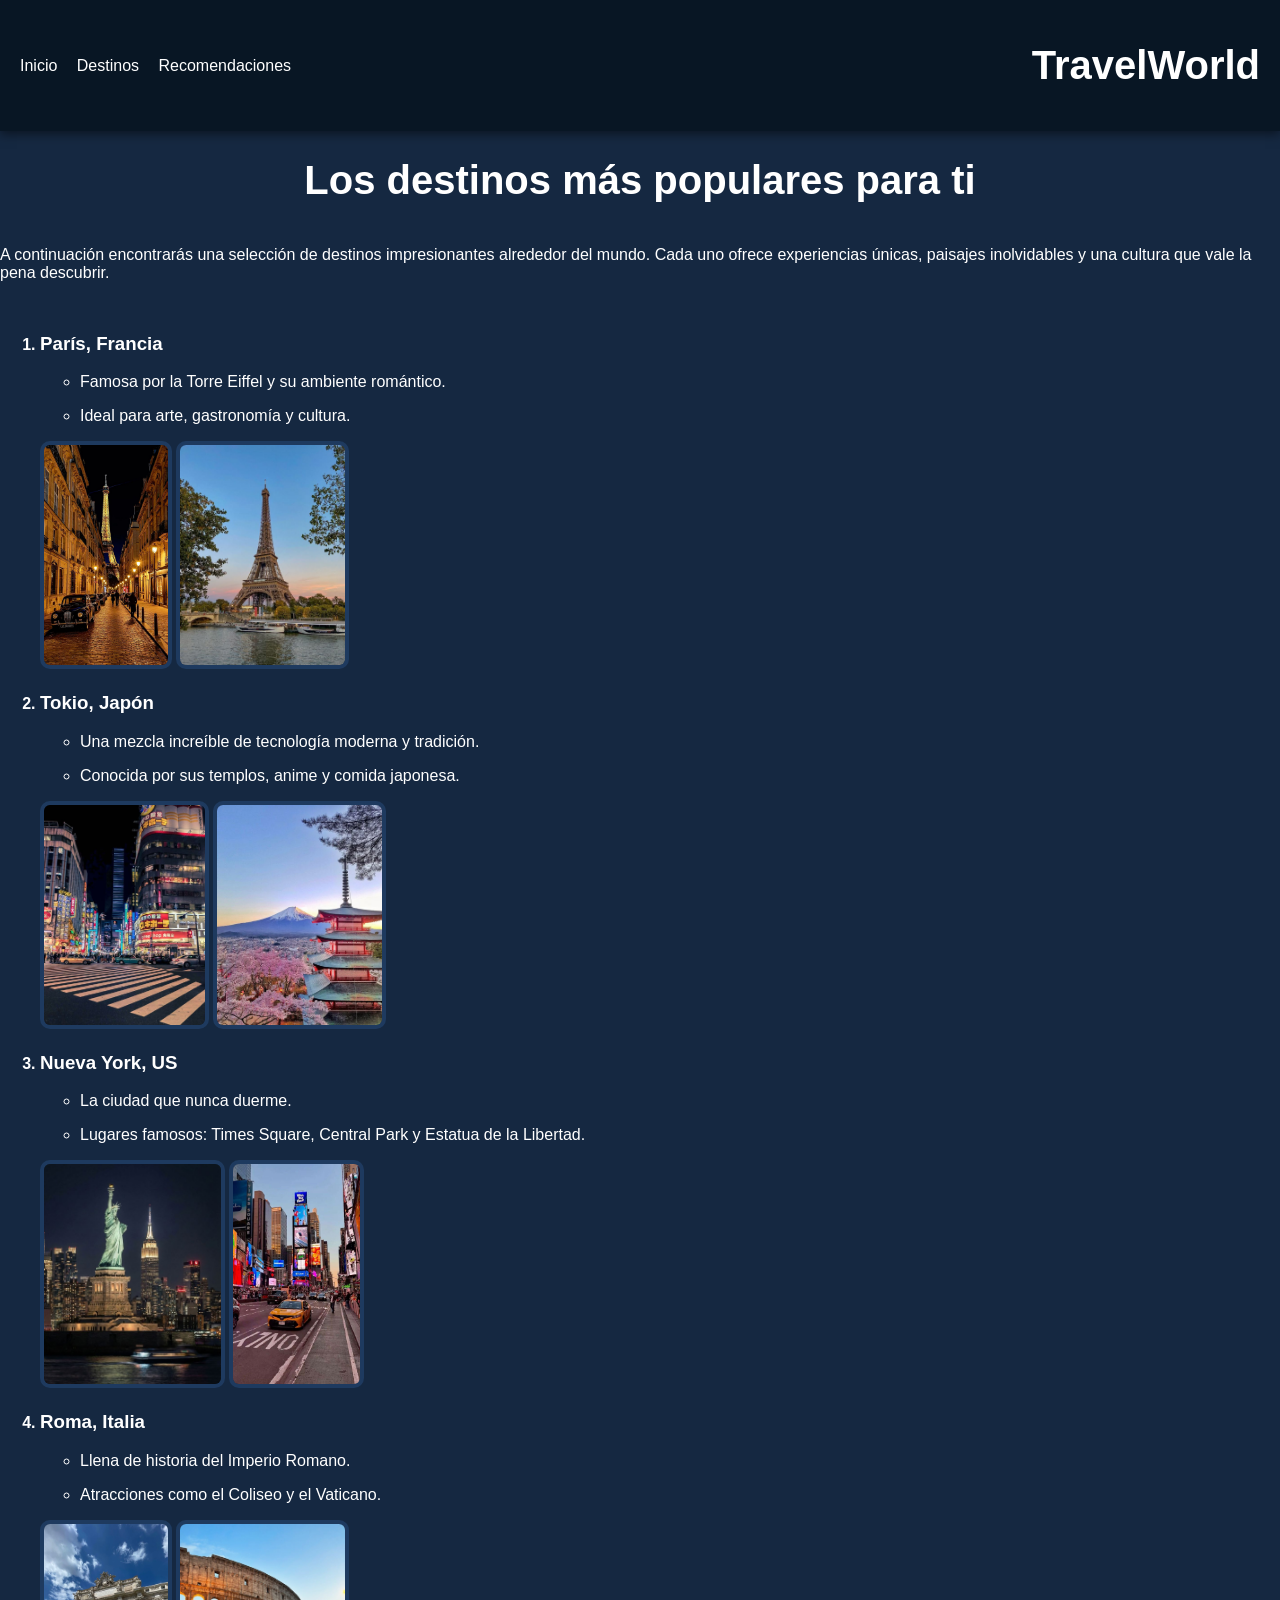
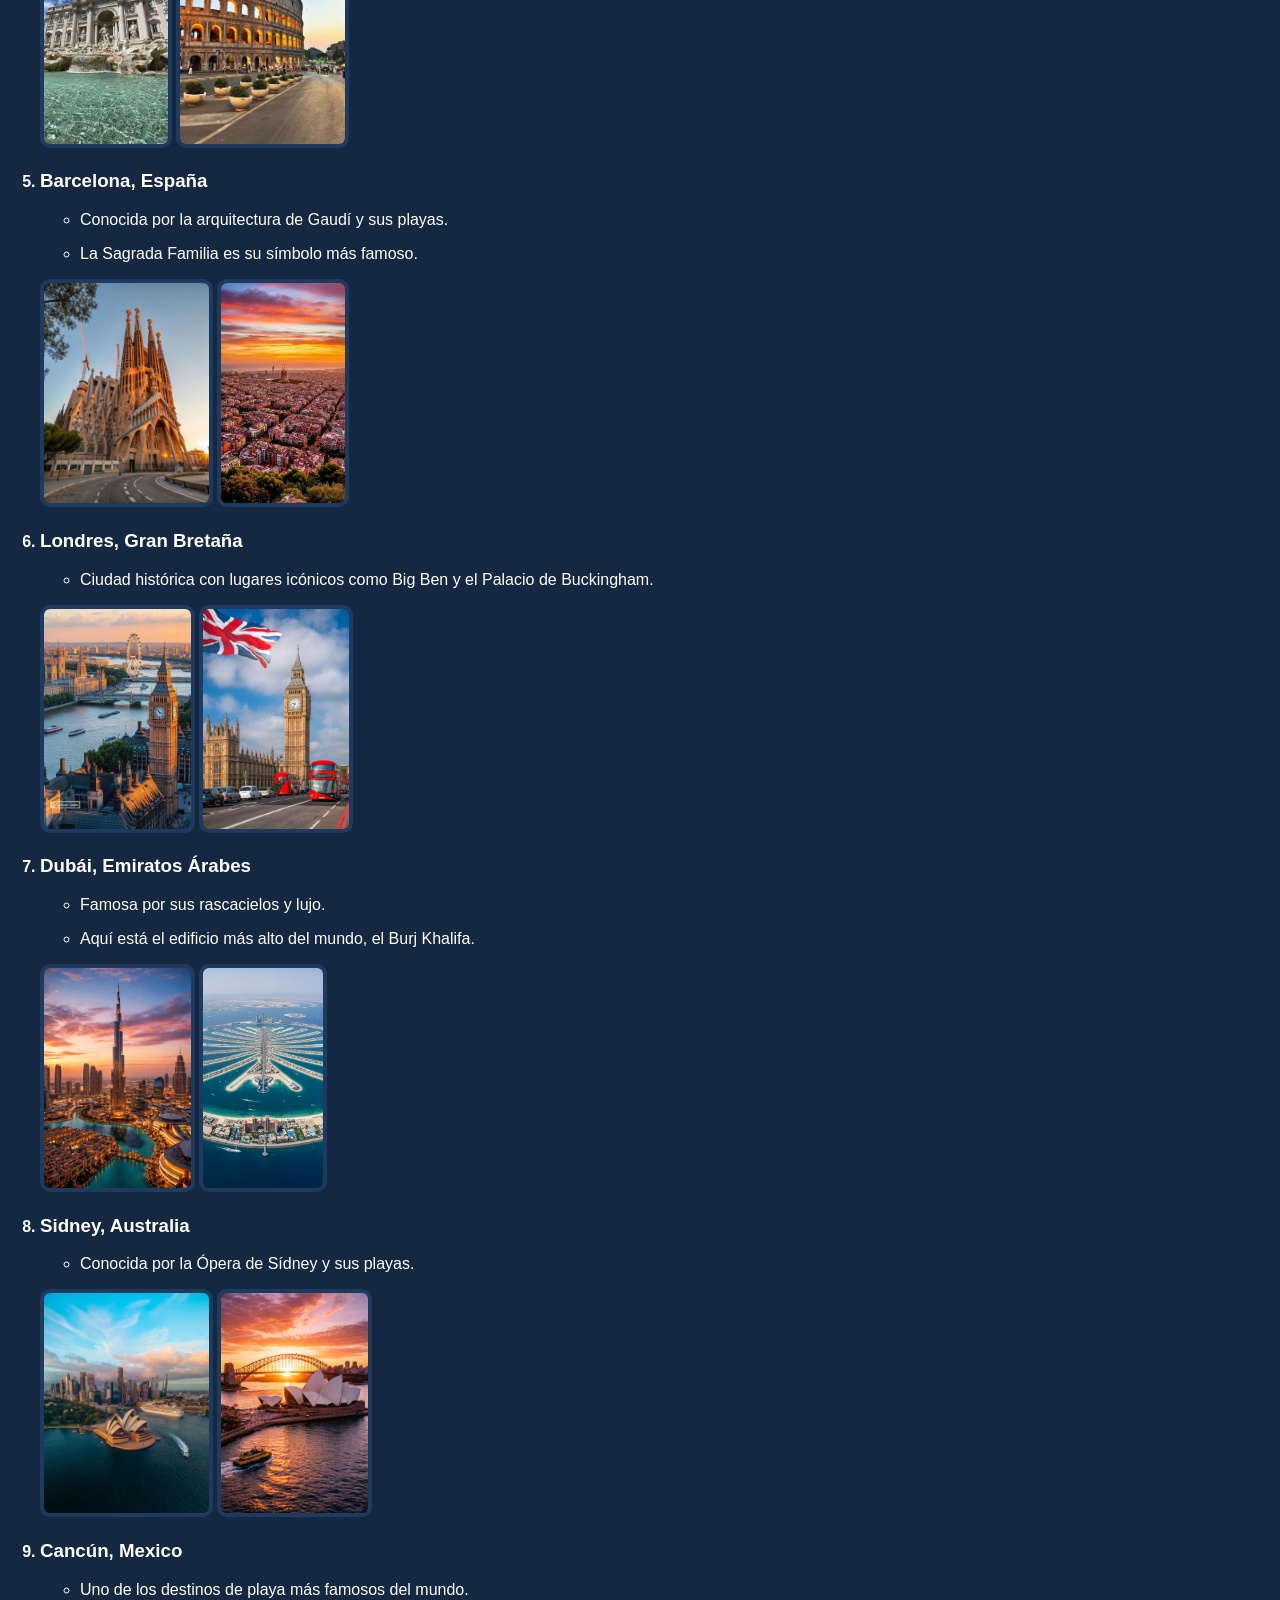
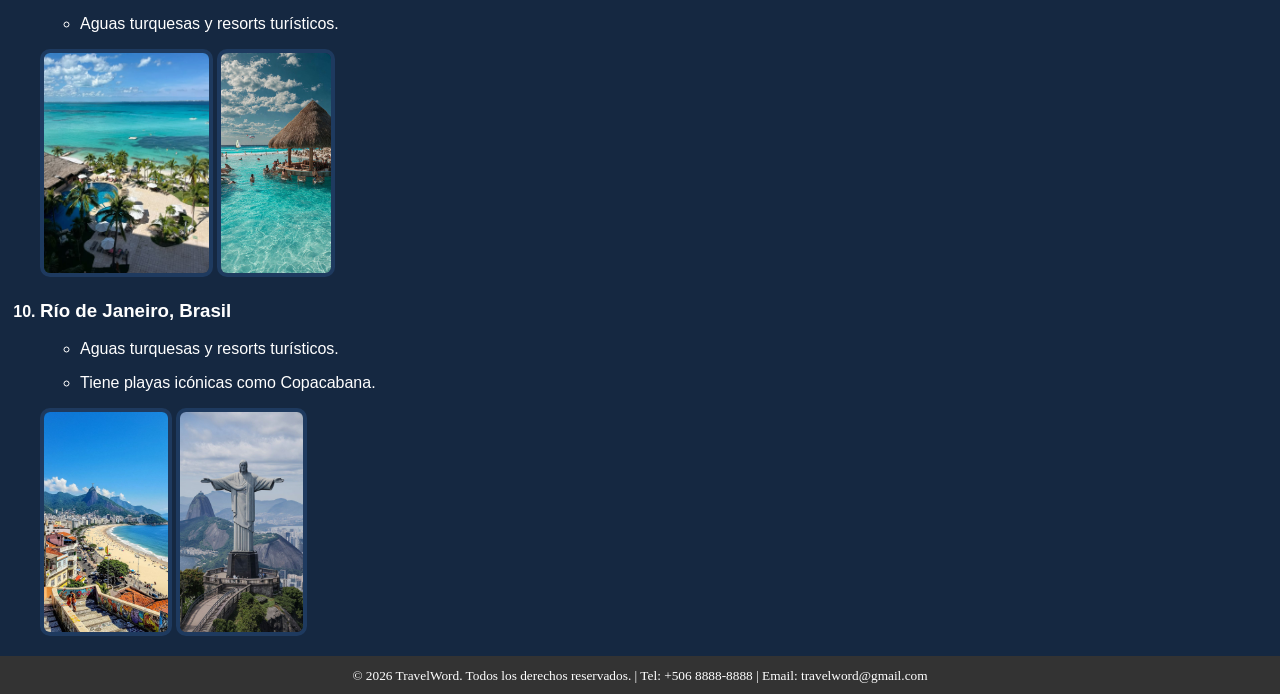
<file: Destinos_Populares.html>
<!DOCTYPE html>
<html lang="en">
<head>
    <meta charset="UTF-8">
    <meta name="viewport" content="width=device-width, initial-scale=1.0">
    <title>TravelWorld</title>
    <link rel="stylesheet" href="style.css">
</head>
<body class="destinos">

    <nav class="navbar">

    <div class="menu">
        <a href="Inicio.html">Inicio</a>
        <a href="Destinos_Populares.html">Destinos</a>
        <a href="Recomendaciones.html">Recomendaciones</a>
    </div>

    <h1 class="titulo">TravelWorld</h1>

</nav>

    <h1>Los destinos más populares para ti</h1>
    <p>A continuación encontrarás una selección de destinos impresionantes alrededor del mundo. Cada uno ofrece experiencias únicas, paisajes inolvidables y una cultura que vale la pena descubrir.</p>

    <ol>
        <strong><li><h3>París, Francia</h3></li></strong>
        <ul>
            <li><p>Famosa por la Torre Eiffel y su ambiente romántico.</p></li>
            <li><p>Ideal para arte, gastronomía y cultura.</p></li>
        </ul>
        <img src="Fotos/Paris streets.jpg" alt="350" height="220">
        <img src="Fotos/POV_ you’re in Paris.jpg" alt="350" height="220">

        <strong><li><h3>Tokio, Japón</h3></li></strong>
        <ul>
            <li><p>Una mezcla increíble de tecnología moderna y tradición.</p></li>
            <li><p>Conocida por sus templos, anime y comida japonesa.</p></li>
        </ul>
        <img src="Fotos/51 Best Things to do in Tokyo.jpg" alt="350" height="220">
        <img src="Fotos/descarga (21).jpg" alt="350" height="220">

        <strong><li><h3>Nueva York, US</h3></li></strong>
        <ul>
            <li><p>La ciudad que nunca duerme.</p></li>
            <li><p>Lugares famosos: Times Square, Central Park y Estatua de la Libertad.</p></li>
        </ul>
        <img src="Fotos/ny 1.jpg" alt="350" height="220">
        <img src="Fotos/ny2.jpg" alt="350" height="220">

        <strong><li><h3>Roma, Italia</h3></li></strong>
        <ul>
            <li><p>Llena de historia del Imperio Romano.</p></li>
            <li><p>Atracciones como el Coliseo y el Vaticano.</p></li>
        </ul>
        <img src="Fotos/Roma.jpg" alt="350" height="220">
        <img src="Fotos/Rome, Italy.jpg" alt="350" height="220">

        <strong><li><h3>Barcelona, España</h3></li></strong>
        <ul>
            <li><p>Conocida por la arquitectura de Gaudí y sus playas.</p></li>
            <li><p>La Sagrada Familia es su símbolo más famoso.</p></li>
        </ul>
        <img src="Fotos/la sagrada failia.jpg" alt="350" height="220">
        <img src="Fotos/Sunset in Barcelona.jpg" alt="350" height="220">

        <strong><li><h3>Londres, Gran Bretaña</h3></li></strong>
        <ul>
            <li><p>Ciudad histórica con lugares icónicos como Big Ben y el Palacio de Buckingham.</p></li>
        </ul>
        <img src="Fotos/londra 2.jpg" alt="350" height="220">
        <img src="Fotos/Londra.jpg" alt="350" height="220">

        <strong><li><h3>Dubái, Emiratos Árabes</h3></li></strong>
        <ul>
            <li><p>Famosa por sus rascacielos y lujo.</p></li>
            <li><p>Aquí está el edificio más alto del mundo, el Burj Khalifa.</p></li>
        </ul>
        <img src="Fotos/dubai 1.jpg" alt="350" height="220">
        <img src="Fotos/dubai 2.jpg" alt="350" height="220">

        <strong><li><h3>Sidney, Australia</h3></li></strong>
        <ul>
            <li><p>Conocida por la Ópera de Sídney y sus playas.</p></li>
        </ul>
        <img src="Fotos/australia act.jpg" alt="350" height="220">
        <img src="Fotos/Sydney, Australia.jpg" alt="350" height="220">

        <strong><li><h3>Cancún, Mexico</h3></li></strong>
        <ul>
            <li><p>Uno de los destinos de playa más famosos del mundo.</p></li>
            <li><p>Aguas turquesas y resorts turísticos.</p></li>
        </ul>
        <img src="Fotos/cancún méxico.jpg" alt="350" height="220">
        <img src="Fotos/Ultimate Cancun Mexico Bucket List_ Top Things To Do In Paradise.jpg" alt="350" height="220">

        <strong><li><h3>Río de Janeiro, Brasil</h3></li></strong>
        <ul>
            <li><p>Aguas turquesas y resorts turísticos.</p></li>
            <li><p>Tiene playas icónicas como Copacabana.</p></li>
        </ul>
        <img src="Fotos/Brazil 🇧🇷.jpg" alt="350" height="220">
        <img src="Fotos/descarga (22).jpg" alt="350" height="220">
    </ol>

    <footer><small>© 2026 TravelWord. Todos los derechos reservados. | Tel: +506 8888-8888 | Email: travelword@gmail.com</small></footer>
</body>
</html>
</file>
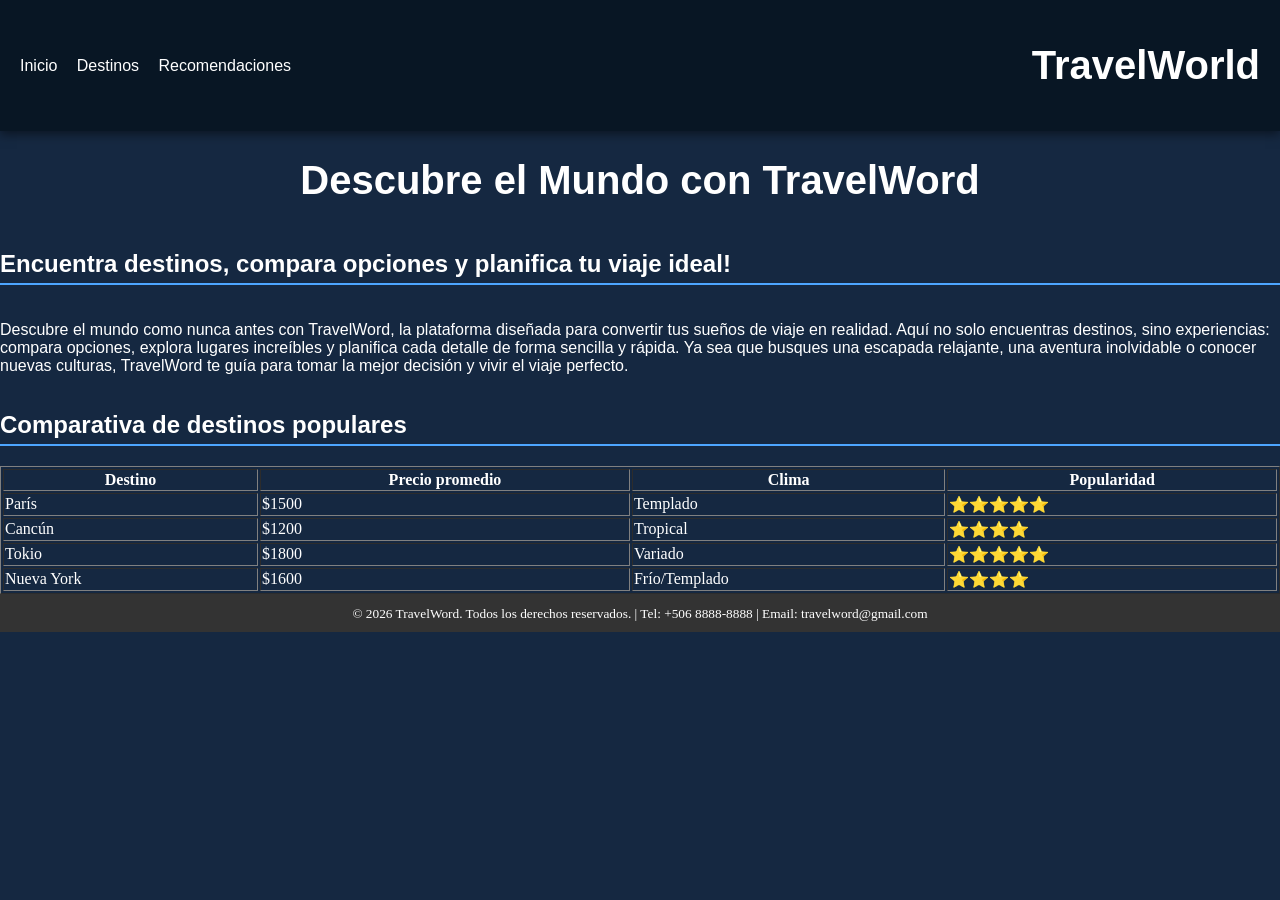
<file: Inicio.html>
<!DOCTYPE html>
<html lang="en">
<head>
    <meta charset="UTF-8">
    <meta name="viewport" content="width=, initial-scale=1.0">
    <title>TravelWorld</title>
    <link rel="stylesheet" href="style.css">
</head>



<body class="Inicio">

<header>
<nav class="navbar">

    <div class="menu">
        <a href="Inicio.html">Inicio</a>
        <a href="Destinos_Populares.html">Destinos</a>
        <a href="Recomendaciones.html">Recomendaciones</a>
    </div>

    <h1 class="titulo">TravelWorld</h1>
    </header>

    <h1>Descubre el Mundo con TravelWord</h1>
    <h2>Encuentra destinos, compara opciones y planifica tu viaje ideal!</h2>
    <p>Descubre el mundo como nunca antes con TravelWord, la plataforma diseñada para convertir tus sueños de viaje en realidad. Aquí no solo encuentras destinos, sino experiencias: compara opciones, explora lugares increíbles y planifica cada detalle de forma sencilla y rápida. Ya sea que busques una escapada relajante, una aventura inolvidable o conocer nuevas culturas, TravelWord te guía para tomar la mejor decisión y vivir el viaje perfecto.</p>

    <h2>Comparativa de destinos populares</h2>

<table border="1">
  <thead>
    <tr>
      <th>Destino</th>
      <th>Precio promedio</th>
      <th>Clima</th>
      <th>Popularidad</th>
    </tr>
  </thead>
  <tbody>
    <tr>
      <td>París</td>
      <td>$1500</td>
      <td>Templado</td>
      <td>⭐⭐⭐⭐⭐</td>
    </tr>
    <tr>
      <td>Cancún</td>
      <td>$1200</td>
      <td>Tropical</td>
      <td>⭐⭐⭐⭐</td>
    </tr>
    <tr>
      <td>Tokio</td>
      <td>$1800</td>
      <td>Variado</td>
      <td>⭐⭐⭐⭐⭐</td>
    </tr>
    <tr>
      <td>Nueva York</td>
      <td>$1600</td>
      <td>Frío/Templado</td>
      <td>⭐⭐⭐⭐</td>
    </tr>
  </tbody>
</table>
</nav>
<footer><small>© 2026 TravelWord. Todos los derechos reservados. | Tel: +506 8888-8888 | Email: travelword@gmail.com</small></footer>
</body>
</html>
</file>
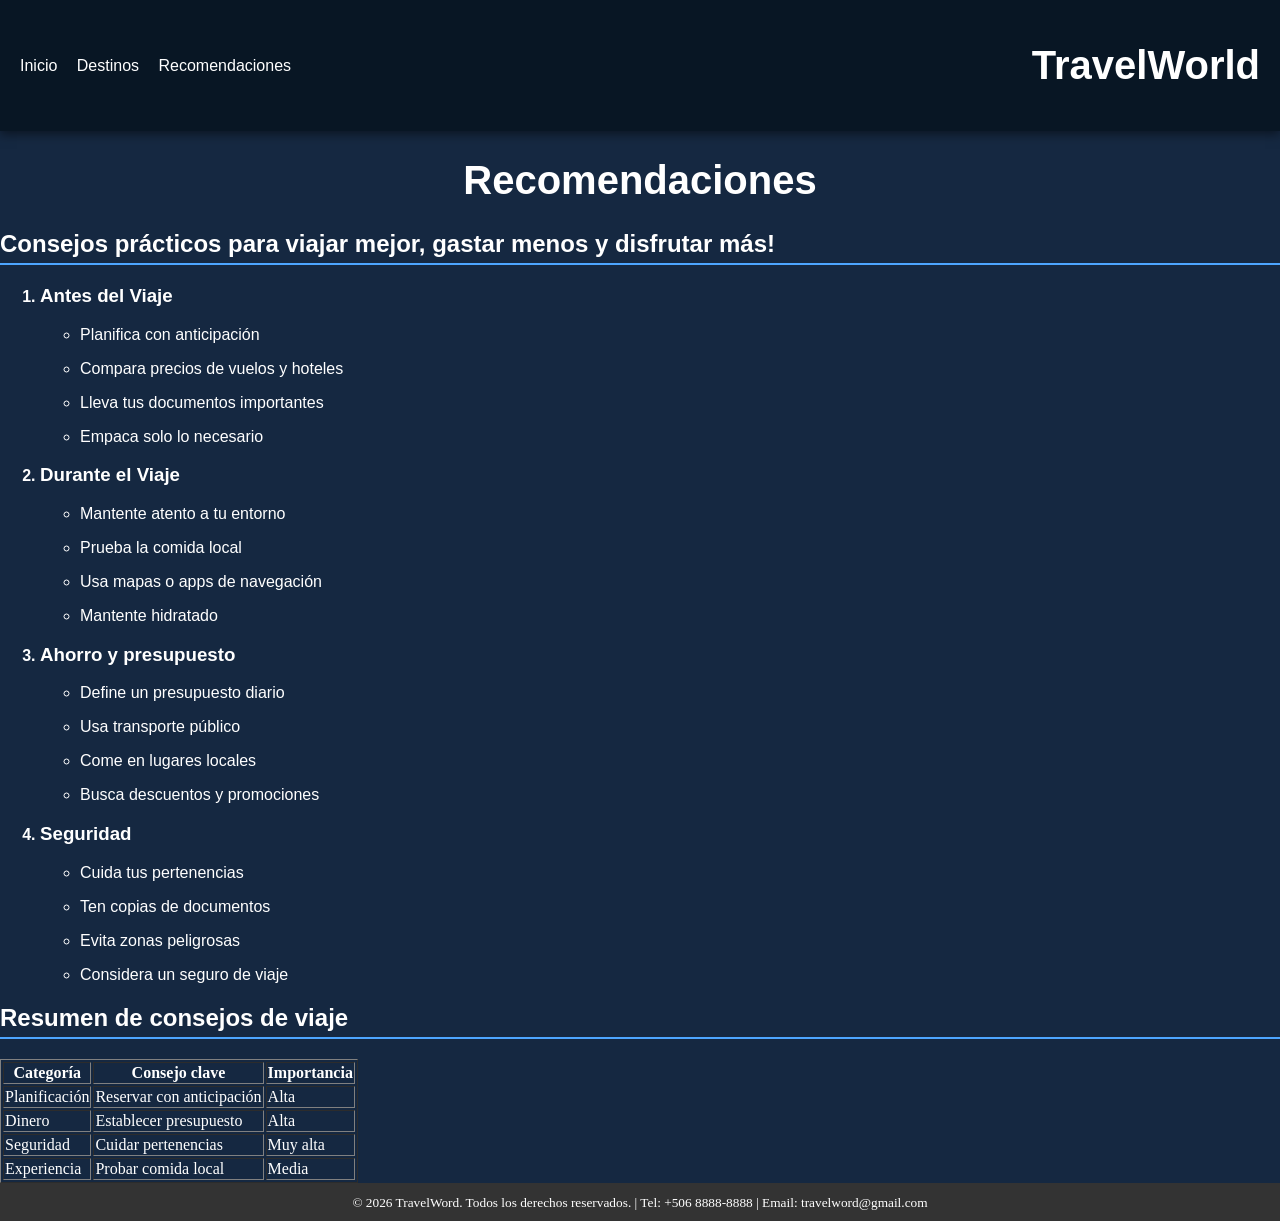
<file: Recomendaciones.html>
<!DOCTYPE html>
<html lang="en">
<head>
    <meta charset="UTF-8">
    <meta name="viewport" content="width=device-width, initial-scale=1.0">
    <title>TravelWorld</title>
    <link rel="stylesheet" href="style.css">
</head>
<bodyclass="Inicio">
<header>
<nav class="navbar">

    <div class="menu">
        <a href="Inicio.html">Inicio</a>
        <a href="Destinos_Populares.html">Destinos</a>
        <a href="Recomendaciones.html">Recomendaciones</a>
    </div>

    <h1 class="titulo">TravelWorld</h1>
    </header>

    <h1>Recomendaciones</h1>

    <h2>Consejos prácticos para viajar mejor, gastar menos y disfrutar más!</h2>

    <ol>
    <strong><li><h3>Antes del Viaje</h3></li></strong>
        <ul>
            <li><p>Planifica con anticipación</p></li>
            <li><p>Compara precios de vuelos y hoteles</p></li>
            <li><p>Lleva tus documentos importantes</p></li>
            <li><p>Empaca solo lo necesario</p></li>
        </ul>
        
        <strong><li><h3>Durante el Viaje</h3></li></strong>
        <ul>
            <li><p>Mantente atento a tu entorno</p></li>
            <li><p>Prueba la comida local</p></li>
            <li><p>Usa mapas o apps de navegación</p></li>
            <li><p>Mantente hidratado</p></li>
        </ul>

        <strong><li><h3>Ahorro y presupuesto</h3></li></strong>
        <ul>
            <li><p>Define un presupuesto diario</p></li>
            <li><p>Usa transporte público</p></li>
            <li><p>Come en lugares locales</p></li>
            <li><p>Busca descuentos y promociones</p></li>
        </ul>

        <strong><li><h3>Seguridad</h3></li></strong>
        <ul>
            <li><p>Cuida tus pertenencias</p></li>
            <li><p>Ten copias de documentos</p></li>
            <li><p>Evita zonas peligrosas</p></li>
            <li><p>Considera un seguro de viaje</p></li>
        </ul>
    </ol>

<h2>Resumen de consejos de viaje</h2>


<table border="1">
  <thead>
    <tr>
      <th>Categoría</th>
      <th>Consejo clave</th>
      <th>Importancia</th>
    </tr>
  </thead>
  <tbody>
    <tr>
      <td>Planificación</td>
      <td>Reservar con anticipación</td>
      <td>Alta</td>
    </tr>
    <tr>
      <td>Dinero</td>
      <td>Establecer presupuesto</td>
      <td>Alta</td>
    </tr>
    <tr>
      <td>Seguridad</td>
      <td>Cuidar pertenencias</td>
      <td>Muy alta</td>
    </tr>
    <tr>
      <td>Experiencia</td>
      <td>Probar comida local</td>
      <td>Media</td>
    </tr>
  </tbody>
</table>

</nav>
<footer><small>© 2026 TravelWord. Todos los derechos reservados. | Tel: +506 8888-8888 | Email: travelword@gmail.com</small></footer>
</body>
</html>
</file>
<file: style.css>
.navbar
{
    display: flex;
    justify-content: space-between;
    align-items: center;
    background-color: #081624;
    padding: 10px 20px;
    box-shadow: 0px 3px 10px rgba(0,0,0,0.5);

}

h1,h2,h3,p,li, .navbar
{
    font-family:Verdana, Geneva, Tahoma, sans-serif;
    color: white;
}

h1
{
    font-size: 40px;
    text-align: center;
}

h2
{
    border-bottom: 2px solid #4DA6FF;
    padding-bottom: 5px;
}

.menu a
{
    color: white;
    text-decoration: none;
    margin-right: 15px;
}

.menu a:hover
{
    color: #8cbbed;
    transition: 0.3s;
}

.titulo
{
    color: white;
}


img
{
     border: 4px solid #1E3A5F;
    border-radius: 10px;
    transition: transform 0.3s;
}

img:hover
{
    transform: scale(1.05);
}

html, body
{
    height: 100%;
    margin: 0%;
}
body
{
    background-color: #152841;
    display: flex;
    flex-direction: column;
}

main
{
    flex: 1;
}

footer
{
    background: #333;
    color: white;
    text-align: center;
    padding: 10px;
}


table
{
    color: white;
}
</file>
